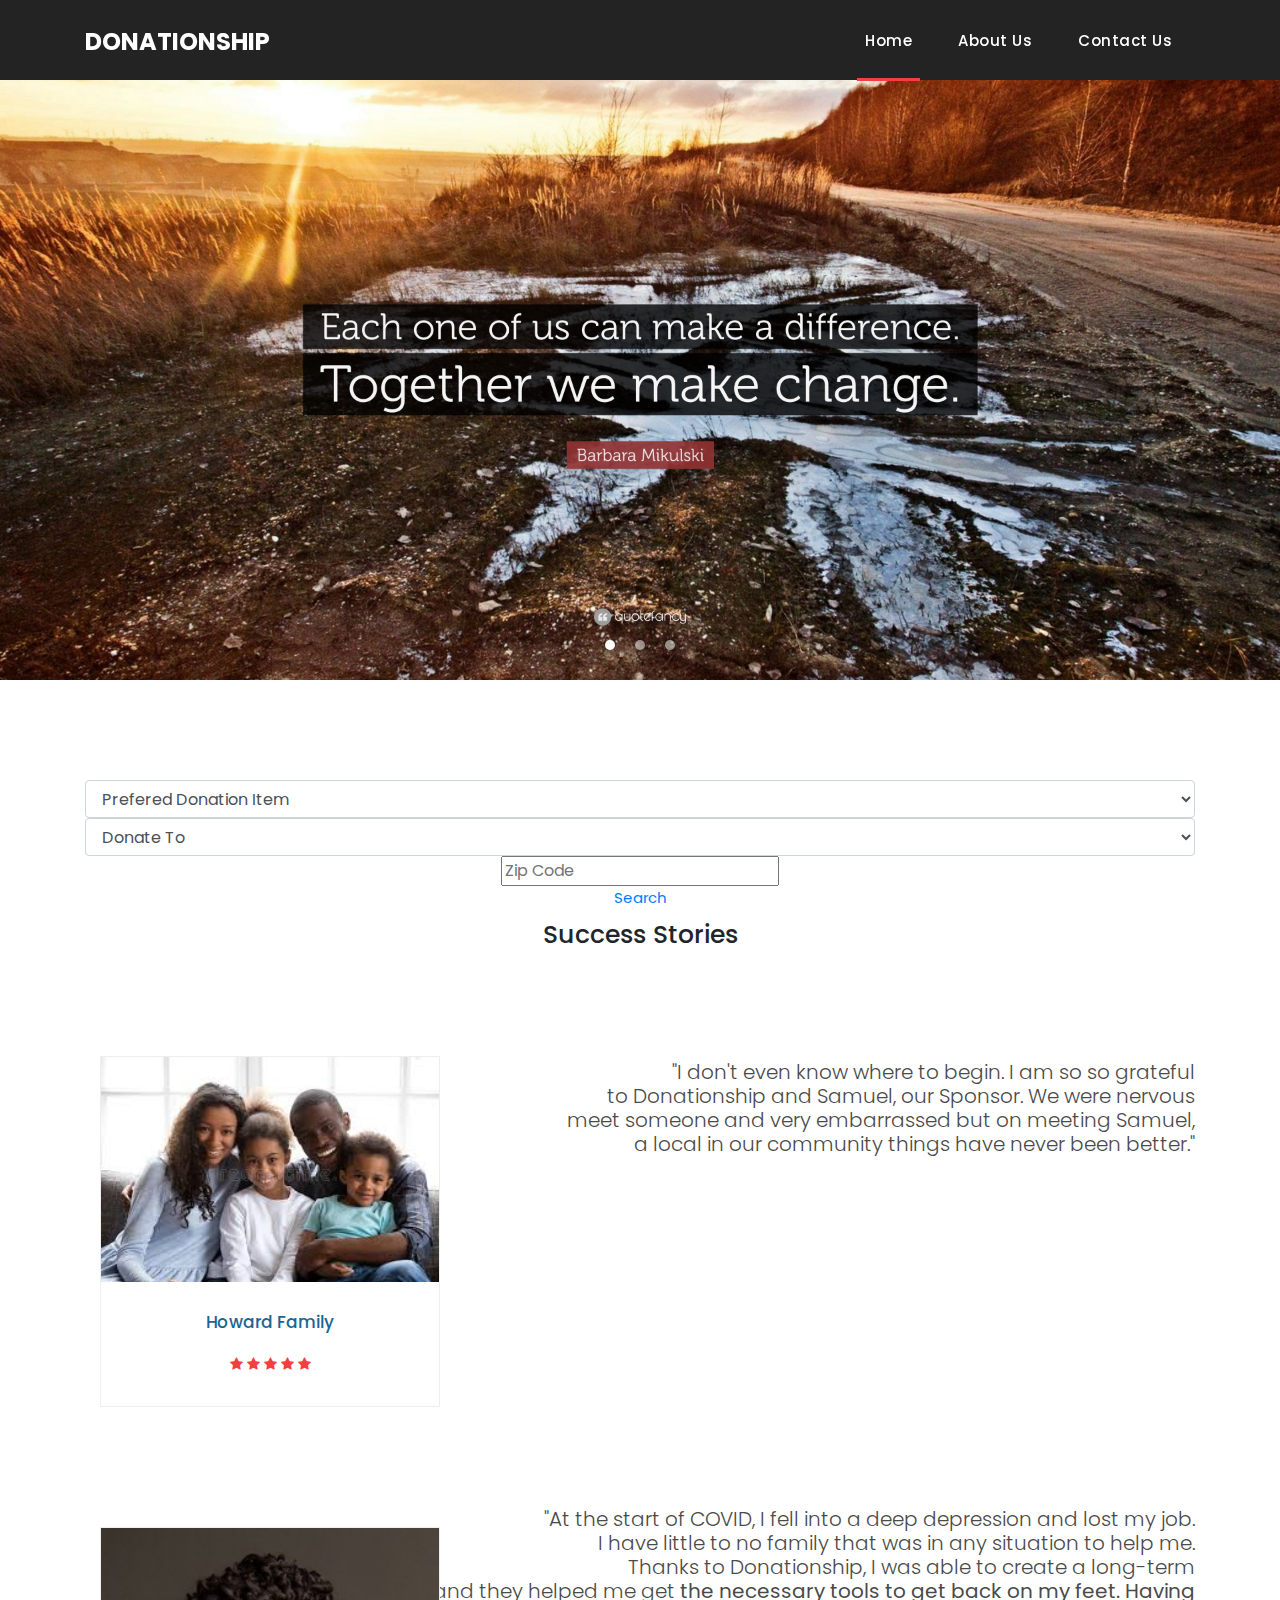
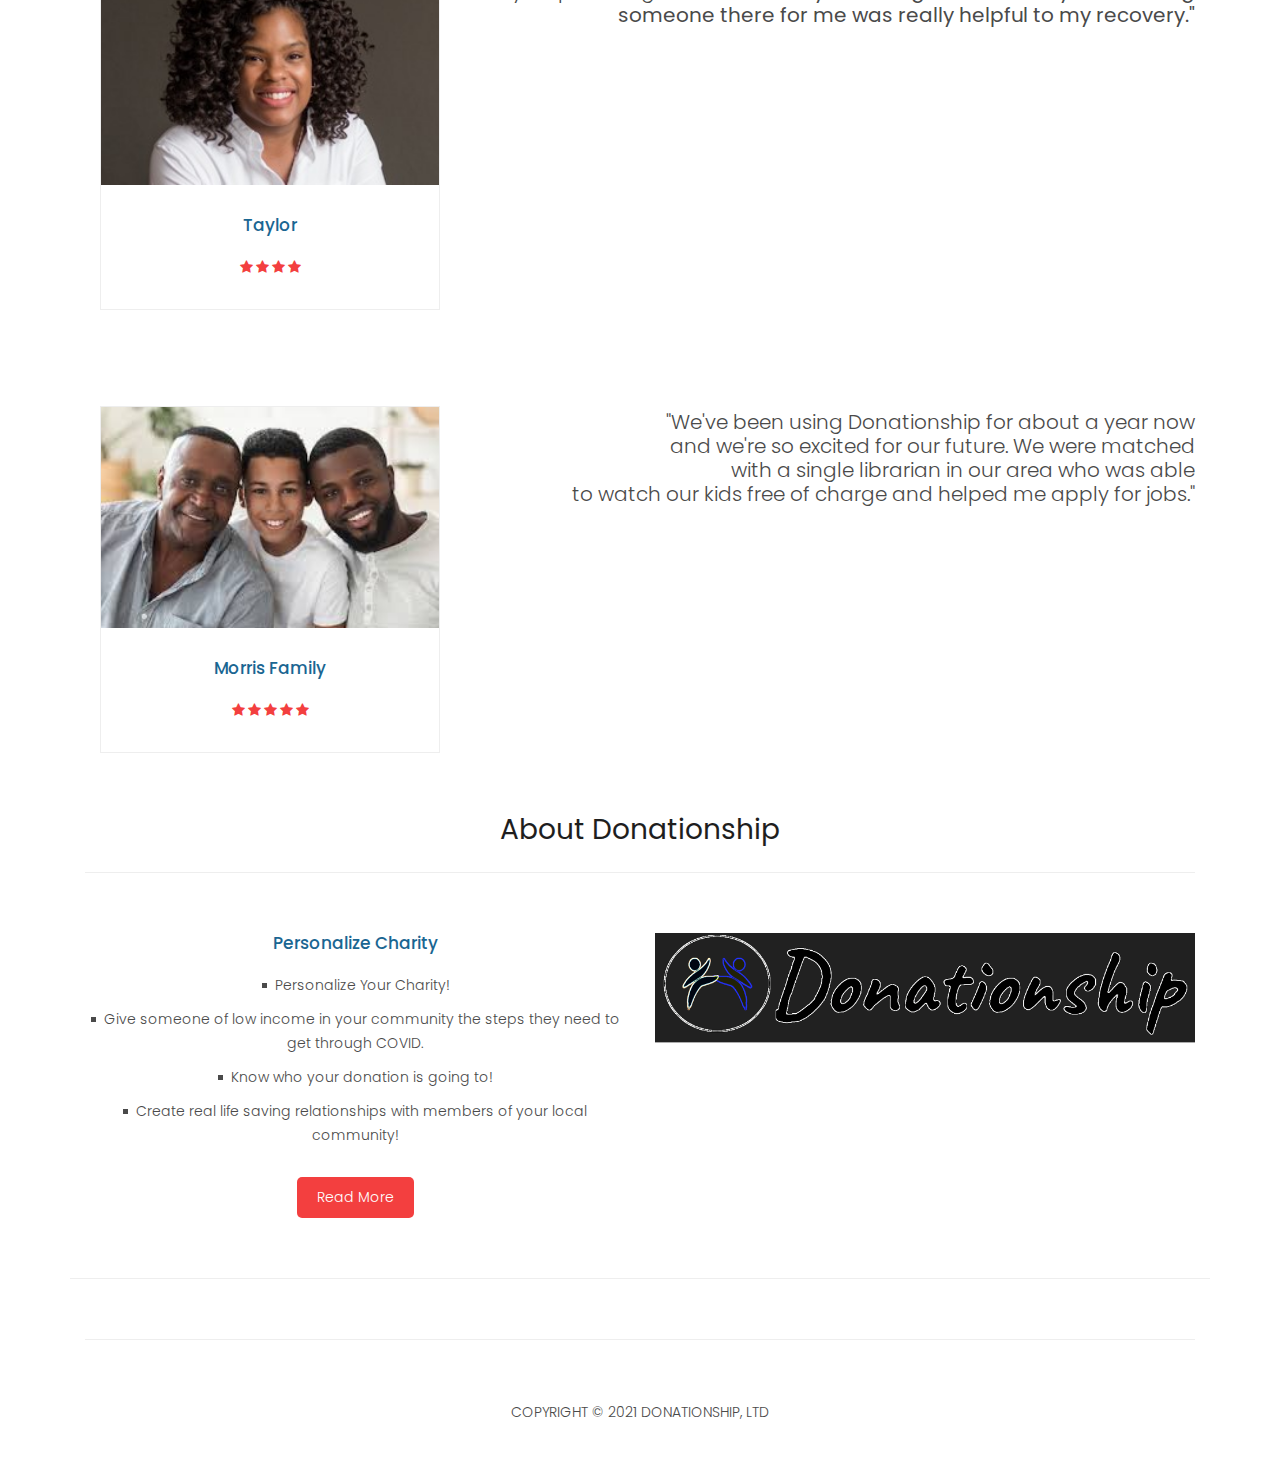
<file: index.html>
<!DOCTYPE html>
<html lang="en">

  <head>

    <meta charset="utf-8">
    <meta name="viewport" content="width=device-width, initial-scale=1, shrink-to-fit=no">
    <meta name="description" content="">
    <meta name="author" content="">
    <link href="https://fonts.googleapis.com/css?family=Poppins:100,200,300,400,500,600,700,800,900&display=swap" rel="stylesheet">

    <title>Donationship</title>

    <!-- Bootstrap core CSS -->
    <link href="vendor/bootstrap/css/bootstrap.min.css" rel="stylesheet">
<!--

-->
    <!-- Additional CSS Files -->
    <link rel="stylesheet" href="assets/css/fontawesome.css">
    <link rel="stylesheet" href="assets/css/templatemo-sixteen.css">
    <link rel="stylesheet" href="assets/css/owl.css">

  </head>

  <body>

    <!-- ***** Preloader Start ***** -->
    <div id="preloader">
        <div class="jumper">
            <div></div>
            <div></div>
            <div></div>
        </div>
    </div>  
    <!-- ***** Preloader End ***** -->

    <!-- Header -->
    <header class="">
      <nav class="navbar navbar-expand-lg">
        <div class="container">
          <a class="navbar-brand" href="index.html"><h2>Donationship</h2></a>
          <button class="navbar-toggler" type="button" data-toggle="collapse" data-target="#navbarResponsive" aria-controls="navbarResponsive" aria-expanded="false" aria-label="Toggle navigation">
            <span class="navbar-toggler-icon"></span>
          </button>
          <div class="collapse navbar-collapse" id="navbarResponsive">
            <ul class="navbar-nav ml-auto">
              <li class="nav-item active">
                <a class="nav-link" href="index.html">Home
                  <span class="sr-only">(current)</span>
                </a>
              </li> 
              <li class="nav-item">
                <a class="nav-link" href="about.html">About Us</a>
              </li>
              <li class="nav-item">
                <a class="nav-link" href="contact.html">Contact Us</a>
              </li>
            </ul>
          </div>
        </div>
      </nav>
    </header>

    <!-- Page Content -->
    <!-- Banner Starts Here -->
    <div class="banner header-text">
      <div class="owl-banner owl-carousel">
        <div class="banner-item-01">
          <div class="text-content">
            <h4></h4>
            <h2></h2>
          </div>
        </div>
        <div class="banner-item-02">
          <div class="text-content">
            <h4>Gives charity a more personalized touch</h4>
            <h2 style="font-size:25px;">Charity service that matches in need low-income families with willing family sponsors who will help financially support the family.</h2>
          </div>
        </div>
        <div class="banner-item-03">
          <div class="text-content">
            <h4></h4>
            <h2></h2>
          </div>
        </div>
      </div>
    </div>
    <!-- Banner Ends Here -->

    <div class="latest-products">
     <div class="container">
        <div class="row">
         <div class="col-md-12">
           <!-- <div class="section-heading"> -->
                  <select name="children" class="form-control tm-select" id="children">
                      <option value="">Prefered Donation Item</option>
                      <option value="0">Clothes</option>
                      <option value="0">Medicine</option>
                      <option value="0">Food and Non Perishables</option>
                      <option value="0">Infant and Toddler Needs</option>
                      <option value="0">Grade School Needs</option>
                      <option value="0">Monetary</option>
                      <option value="0">Other</option>
                      </select>

                  <select name="children" class="form-control tm-select" id="children">
                      <option value="">Donate To</option>
                      <option value="0">Mental Health and Behavioral Issues</option>
                      <option value="0">United States Veterans</option>
                      <option value="0">LGBTQIA+</option>
                      <option value="0">Cancer Patients</option>
                      <option value="0">All</option>
              <fieldset>
                <input name="name" type="text" class="zipcode-box" id="name" placeholder="Zip Code" required="">
              </fieldset>
              <a href="results.html" class="text-center">Search</a>
              <h2 class="zipcode-text">Success Stories</h2>

              <!-- <a href="products.html">view all products <i class="fa fa-angle-right"></i></a> -->
              <p class="reviews-text">"I don't even know where to begin. I am so so grateful<br> to Donationship and Samuel, our Sponsor. We were nervous<br> meet someone and very embarrassed but on meeting Samuel,<br> a local in our community things have never been better."</p>
            </div>
          </div>
          <div class="col-md-4">
            <div class="product-item">
              <a href="#" ><img src="assets/images/blackfam.png" alt=""></a>
              <div class="down-content">
                <a href="#"><h4>Howard Family</h4></a>
                <ul class="stars">
                  <li><i class="fa fa-star"></i></li>
                  <li><i class="fa fa-star"></i></li>
                  <li><i class="fa fa-star"></i></li>
                  <li><i class="fa fa-star"></i></li>
                  <li><i class="fa fa-star"></i></li>
                </ul>
              </div>
            </div>
          </div>
          <p class="reviews-text">"At the start of COVID, I fell into a deep depression and lost my job.<br>
               I have little to no family that was in any situation to help me.<br> Thanks to Donationship, I was able to create a long-term<br> relationship with my donor, and they helped me get<b> the necessary tools to get back on my feet. Having someone there for me was really helpful to my recovery."</p>
          <div class="col-md-4">
            <div class="product-item">
              <a href="#"><img src="assets/images/headshot1.jpg" alt=""></a>
              <div class="down-content">
                <a href="#"><h4>Taylor</h4></a>
                <ul class="stars">
                  <li><i class="fa fa-star"></i></li>
                  <li><i class="fa fa-star"></i></li>
                  <li><i class="fa fa-star"></i></li>
                  <li><i class="fa fa-star"></i></li>
                </ul>
              </div>
            </div>
          </div>
          <p class="reviews-text">"We've been using Donationship for about a year now<br> and we're so excited for our future. We were matched<br> with a single librarian in our area who was able<br> to watch our kids free of charge and helped me apply for jobs."</p>
          <div class="col-md-4">
            <div class="product-item">
              <a href="#"><img src="assets/images/gayfam.png" alt=""></a>
              <div class="down-content">
                <a href="#"><h4>Morris Family</h4></a>
                <ul class="stars">
                  <li><i class="fa fa-star"></i></li>
                  <li><i class="fa fa-star"></i></li>
                  <li><i class="fa fa-star"></i></li>
                  <li><i class="fa fa-star"></i></li>
                  <li><i class="fa fa-star"></i></li>
                </ul>
              </div>
            </div>
          </div>
              </div>
            </div>
          </div>
                </ul>
              </div>
            </div>
          </div>
        </div>
      </div>
    </div>

    <div class="best-features">
      <div class="container">
        <div class="row">
          <div class="col-md-12">
            <div class="section-heading">
              <h2 class="zipcode-text">About Donationship</h2>
            </div>
          </div>
          <div class="col-md-6">
            <div class="left-content">
              <h4>Personalize Charity</h4>
              <ul class="featured-list">
                <li><a href="#">Personalize Your Charity!</a></li>
                <li><a href="#">Give someone of low income in your community the steps they need to get through COVID.</a></li>
                <li><a href="#">Know who your donation is going to!</a></li>
                <li><a href="#">Create real life saving relationships with members of your local community!</a></li>
              </ul>
              <a href="about.html" class="filled-button">Read More</a>
            </div>
          </div>
          <div class="col-md-6">
            <div class="right-image">
              <img src="assets/images/Logo.png" alt="">
            </div>
          </div>
        </div>
      </div>
    </div>

<!--
    <div class="call-to-action">
      <div class="container">
        <div class="row">
          <div class="col-md-12">
            <div class="inner-content">
              <div class="row">
                <div class="col-md-8">
                  <h4>Creative &amp; Unique <em>Sixteen</em> Products</h4>
                  <p>Lorem ipsum dolor sit amet, consectetur adipisicing elit. Itaque corporis amet elite author nulla.</p>
                </div>
                <div class="col-md-4">
                  <a href="#" class="filled-button">Purchase Now</a>
                </div>
              </div>
            </div>
          </div>
        </div>
      </div>
    </div>
-->
    
    <footer>
      <div class="container">
        <div class="row">
          <div class="col-md-12">
            <div class="inner-content">
              <p>Copyright &copy; 2021 Donationship, Ltd </p>
            </div>
          </div>
        </div>
      </div>
    </footer>


    <!-- Bootstrap core JavaScript -->
    <script src="vendor/jquery/jquery.min.js"></script>
    <script src="vendor/bootstrap/js/bootstrap.bundle.min.js"></script>


    <!-- Additional Scripts -->
    <script src="assets/js/custom.js"></script>
    <script src="assets/js/owl.js"></script>
    <script src="assets/js/slick.js"></script>
    <script src="assets/js/isotope.js"></script>
    <script src="assets/js/accordions.js"></script>


    <script language = "text/Javascript"> 
      cleared[0] = cleared[1] = cleared[2] = 0; //set a cleared flag for each field
      function clearField(t){                   //declaring the array outside of the
      if(! cleared[t.id]){                      // function makes it static and global
          cleared[t.id] = 1;  // you could use true and false, but that's more typing
          t.value='';         // with more chance of typos
          t.style.color='#fff';
          }
      }
    </script>


  </body>

</html>
</file>
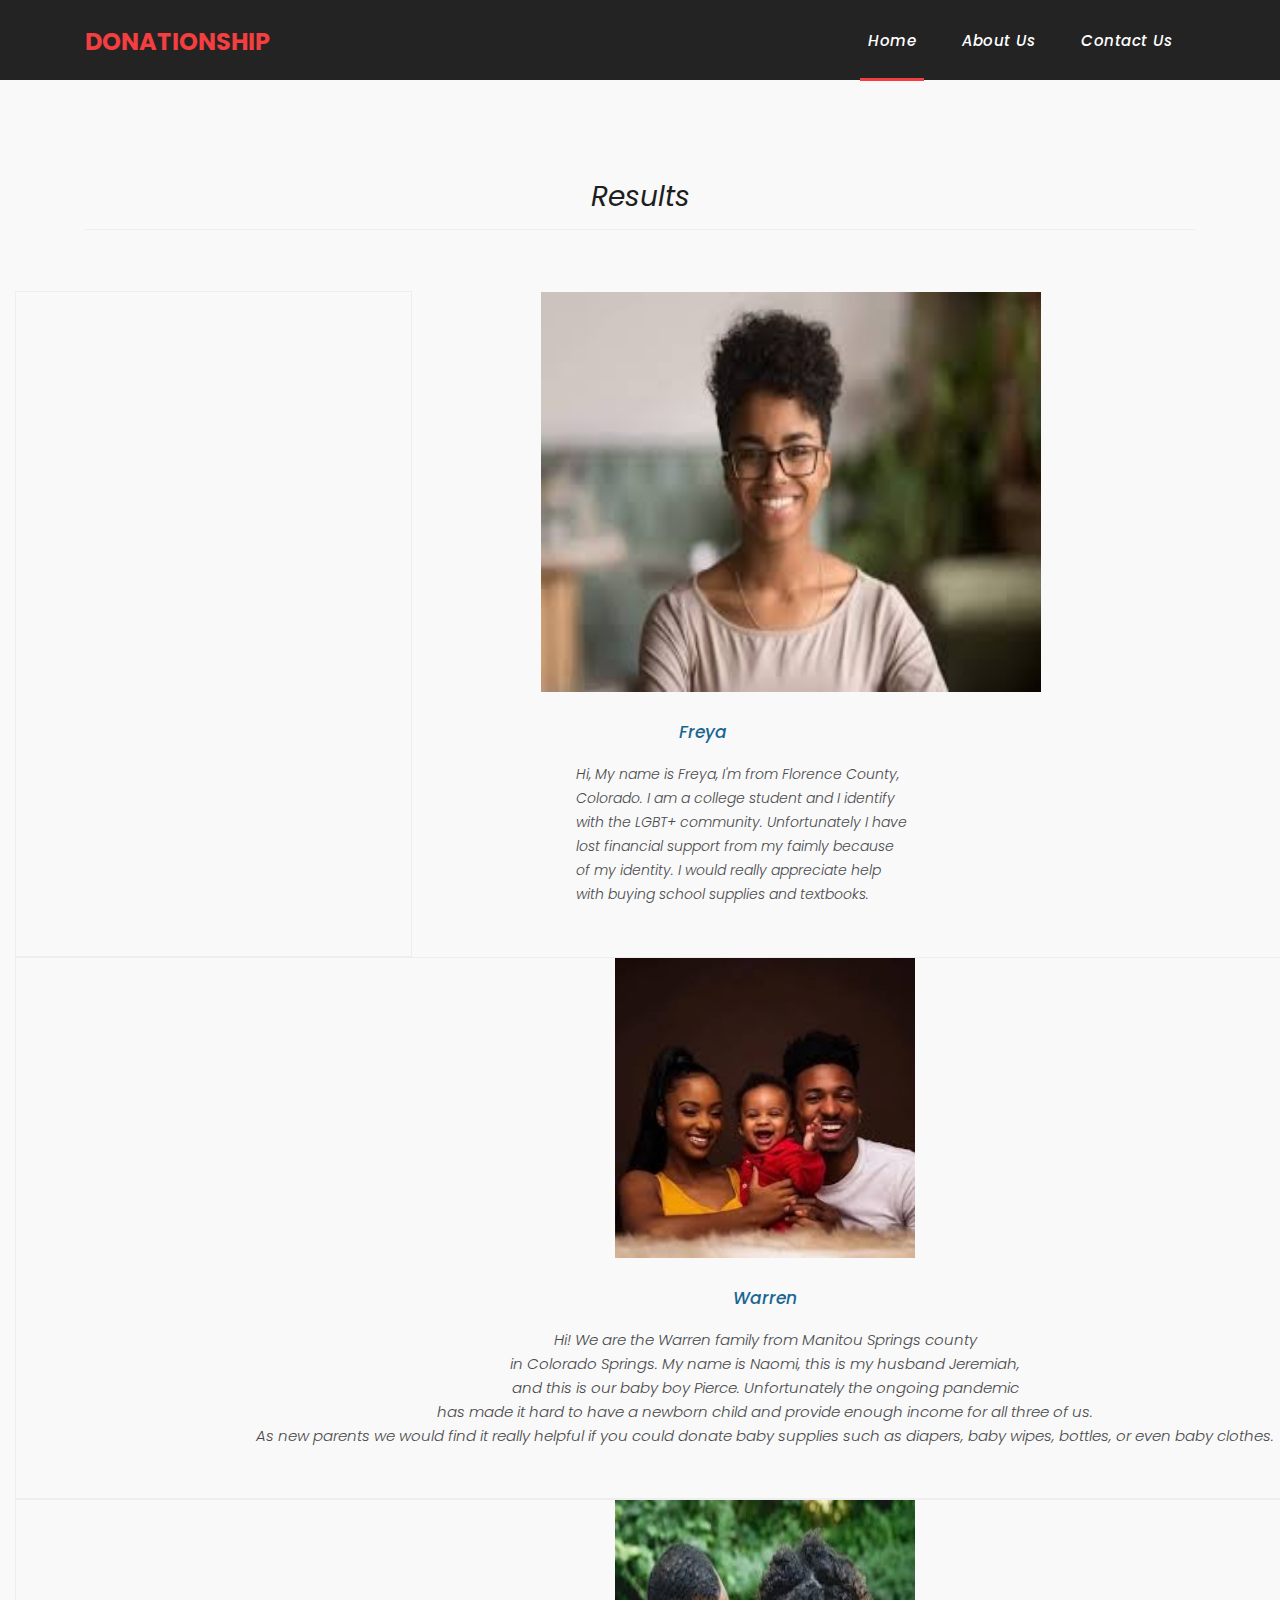
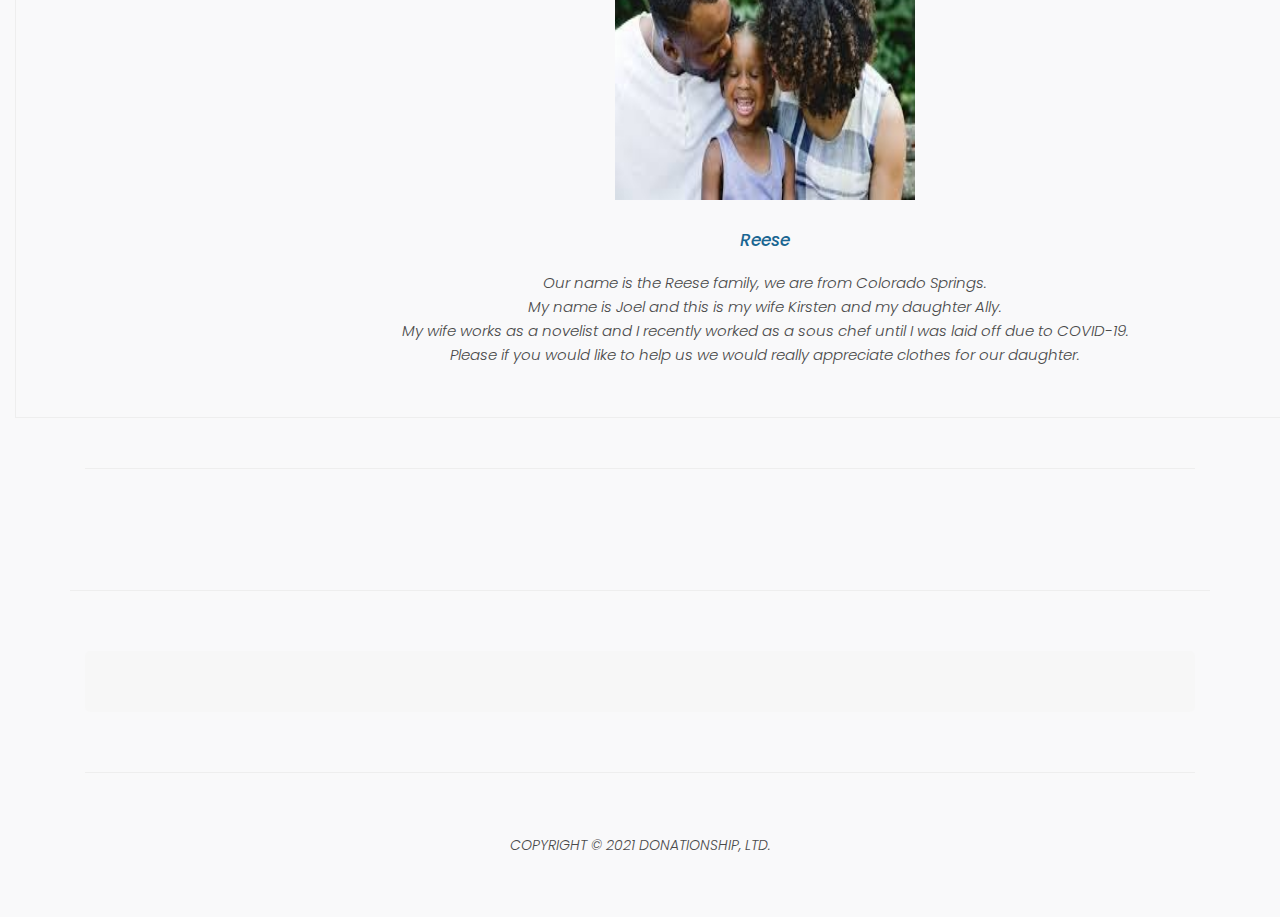
<file: results.html>
<!DOCTYPE html>
<html lang="en">

  <head>

    <meta charset="utf-8">
    <meta name="viewport" content="width=device-width, initial-scale=1, shrink-to-fit=no">
    <meta name="description" content="">
    <meta name="author" content="">
    <link href="https://fonts.googleapis.com/css?family=Poppins:100,200,300,400,500,600,700,800,900&display=swap" rel="stylesheet">
    <title>Donationship Results</title>

    <!-- Bootstrap core CSS -->
    <link href="vendor/bootstrap/css/bootstrap.min.css" rel="stylesheet">
<!--

TemplateMo 546 Sixteen Clothing

https://templatemo.com/tm-546-sixteen-clothing

-->

    <!-- Additional CSS Files -->
    <link rel="stylesheet" href="assets/css/fontawesome.css">
    <link rel="stylesheet" href="assets/css/templatemo-sixteen.css">
    <link rel="stylesheet" href="assets/css/owl.css">
    <link rel="stylesheet" href ="assets/css/messaging.css">

  </head>

  <body>

    <!-- ***** Preloader Start ***** -->
    <div id="preloader">
        <div class="jumper">
            <div></div>
            <div></div>
            <div></div>
        </div>
    </div>  
    <!-- ***** Preloader End ***** -->

    <!-- Header -->
    <header class="">
      <nav class="navbar navbar-expand-lg">
        <div class="container">
          <a class="navbar-brand" href="index.html"><h2><em>Donationship</h2></a>
          <button class="navbar-toggler" type="button" data-toggle="collapse" data-target="#navbarResponsive" aria-controls="navbarResponsive" aria-expanded="false" aria-label="Toggle navigation">
            <span class="navbar-toggler-icon"></span>
          </button>
          <div class="collapse navbar-collapse" id="navbarResponsive">
            <ul class="navbar-nav ml-auto">
              <li class="nav-item active">
                <a class="nav-link" href="index.html">Home
                  <span class="sr-only">(current)</span>
                </a>
              </li>
              <li class="nav-item">
                <a class="nav-link" href="about.html">About Us</a>
              </li>
              <li class="nav-item">
                <a class="nav-link" href="contact.html">Contact Us</a>
              </li>
            </ul>
          </div>
        </div>
      </nav>
    </header>

    <!-- Page Content -->
    <!-- Banner Starts Here -->
    <div class="banner header-text">
      <div class="owl-banner owl-carousel">
        <!-- <div class="banner-item-01">
          <div class="text-content">
            <h4>Best Offer</h4>
            <h2>New Arrivals On Sale</h2>
          </div> -->
        </div>
        <!-- <div class="banner-item-02">
          <div class="text-content">
            <h4>Flash Deals</h4>
            <h2>Get your best products</h2>
          </div>
        </div> -->
        <!-- <div class="banner-item-03">
          <div class="text-content">
            <h4>Last Minute</h4>
            <h2>Grab last minute deals</h2>
          </div>
        </div> -->
      </div>
  
    <!-- Banner Ends Here -->

    <div class="latest-products">
      <div class="container">
        <div class="row">
          <div class="col-md-12">
            <div class="section-heading">

              <!-- <label for="username" class="zipcode-box">Zipcode:</label><br> -->
              
              <!-- <input class="zipcode-box" type="text" id="Username" name="Zipcode"><br> -->

              <h2 class="text-center">Results</h2>
              <!-- <a href="products.html">view all products <i class="fa fa-angle-right"></i></a> -->
            </div>
          </div>
          <div class="col-md-4">
            <!--<div class="product-item">
              <a href="#"><img src="assets/images/product_01.jpg" alt=""></a>
              <div class="down-content">
                <a href="#"><h4>Tittle goes here</h4></a>
                <p>Lorem ipsume dolor sit amet, adipisicing elite. Itaque, corporis nulla aspernatur.</p>
                -->
              </div>
            </div>
          </div>
          <div class="col-md-4">
            <div class="product-item">
              <a href="messaging.html"><img src="assets/images/person1.png" style="width:500px; height:400px; display:block; position: relative; left: 525px;" alt=""></a>
              <div class="down-content">
                <a href="#"><h4 style="position: relative; left: 490px;" class="text-center">Freya</h4></a>
                <p style="position: relative; left: 530px;">Hi, My name is Freya, I'm from Florence County, Colorado. I am a college student and I identify with the LGBT+ community. Unfortunately I have lost financial support from my faimly because of my identity. I would really appreciate help with buying school supplies and textbooks.</p>
              </div>
            </div>
          </div>
          <div class="col-md-4">
            <div style="width:1500px;"class="product-item">
              <a href="messaging.html"><img src="assets/images/family3.png" style="width:300px; height:300px; display:block; margin-left:auto; margin-right:auto;" alt=""></a>
              <div class="down-content">
                <a href="#"><h4 class="text-center">Warren</h4></a>
                <P class="text-center">Hi! We are the Warren family from Manitou Springs county<br> in Colorado Springs. My name is Naomi, this is my husband Jeremiah,<br> and this is our baby boy Pierce. Unfortunately the ongoing pandemic<br> has made it hard to have a newborn child and provide enough income for all three of us.<br> As new parents we would find it really helpful if you could donate baby supplies such as diapers, baby wipes, bottles, or even baby clothes.</p>
                <!-- <ul class="stars">
                  <li><i class="fa fa-star"></i></li>
                  <li><i class="fa fa-star"></i></li>
                  <li><i class="fa fa-star"></i></li>
                  <li><i class="fa fa-star"></i></li>
                  <li><i class="fa fa-star"></i></li>
                </ul> -->
              </div>
            </div>
          </div>
          <div class="col-md-4">
            <div style="width:1500px;" class="product-item">
              <a href="#"><img src="assets/images/family4.png" style="width:300px; height:300px; display:block; margin-left:auto; margin-right:auto;" alt=""></a>
              <div class="down-content">
                <a href="#"><h4 class="text-center">Reese</h4></a>
                <p class="text-center">Our name is the Reese family, we are from Colorado Springs.<br> My name is Joel and this is my wife Kirsten and my daughter Ally.<br> My wife works as a novelist and I recently worked as a sous chef until I was laid off due to COVID-19.<br> Please if you would like to help us we would really appreciate clothes for our daughter.</p>
                <!-- <ul class="stars">
                  <li><i class="fa fa-star"></i></li>
                  <li><i class="fa fa-star"></i></li>
                  <li><i class="fa fa-star"></i></li>
                  <li><i class="fa fa-star"></i></li>
                  <li><i class="fa fa-star"></i></li>
                </ul> -->
              </div>
            </div>
          </div>
    <div class="best-features">
      <div class="container">
        <div class="row">
          <div class="col-md-12">
            <div class="section-heading">
              
            </div>
          </div>
          <div class="col-md-6">
            <!-- <div class="left-content">
              <h4>Looking for the best products?</h4>
              <p><a rel="nofollow" href="https://templatemo.com/tm-546-sixteen-clothing" target="_parent">This template</a> is free to use for your business websites. However, you have no permission to redistribute the downloadable ZIP file on any template collection website. <a rel="nofollow" href="https://templatemo.com/contact">Contact us</a> for more info.</p>
              <ul class="featured-list">
                <li><a href="#">Lorem ipsum dolor sit amet</a></li>
                <li><a href="#">Consectetur an adipisicing elit</a></li>
                <li><a href="#">It aquecorporis nulla aspernatur</a></li>
                <li><a href="#">Corporis, omnis doloremque</a></li>
                <li><a href="#">Non cum id reprehenderit</a></li>
              </ul>
              <a href="about.html" class="filled-button">Read More</a>
            </div> -->
          </div>
          <div class="col-md-6">
            <div class="right-image">
              <!-- <img src="assets/images/feature-image.jpg" alt=""> -->
            </div>
          </div>
        </div>
      </div>
    </div>


    <div class="call-to-action">
      <div class="container">
        <div class="row">
          <div class="col-md-12">
            <div class="inner-content">
              <div class="row">
                <div class="col-md-8">
                  <!-- <h4>Creative &amp; Unique <em>Sixteen</em> Products</h4>
                  <p>Lorem ipsum dolor sit amet, consectetur adipisicing elit. Itaque corporis amet elite author nulla.</p> -->
                </div>
                <div class="col-md-4">
                  <!-- <a href="#" class="filled-button">Purchase Now</a> -->
                </div>
              </div>
            </div>
          </div>
        </div>
      </div>
    </div>

    
    <footer>
      <div class="container">
        <div class="row">
          <div class="col-md-12">
            <div class="inner-content">
              <p>Copyright &copy; 2021 Donationship, Ltd.</p>
            </div>
          </div>
        </div>
      </div>
    </footer>


    <!-- Bootstrap core JavaScript -->
    <script src="vendor/jquery/jquery.min.js"></script>
    <script src="vendor/bootstrap/js/bootstrap.bundle.min.js"></script>


    <!-- Additional Scripts -->
    <script src="assets/js/custom.js"></script>
    <script src="assets/js/owl.js"></script>
    <script src="assets/js/slick.js"></script>
    <script src="assets/js/isotope.js"></script>
    <script src="assets/js/accordions.js"></script>


    <script language = "text/Javascript"> 
      cleared[0] = cleared[1] = cleared[2] = 0; //set a cleared flag for each field
      function clearField(t){                   //declaring the array outside of the
      if(! cleared[t.id]){                      // function makes it static and global
          cleared[t.id] = 1;  // you could use true and false, but that's more typing
          t.value='';         // with more chance of typos
          t.style.color='#fff';
          }
      }
    </script>


  </body>

</html>
</file>
<file: assets/css/templatemo-sixteen.css>
/*

TemplateMo 546 Sixteen Clothing

https://templatemo.com/tm-546-sixteen-clothing

*/
body {
  font-family: 'Poppins', sans-serif;
  overflow-x: hidden;
  text-rendering: optimizeLegibility;
  -webkit-font-smoothing: antialiased;
  -moz-osx-font-smoothing: grayscale;
}
p {
	margin-bottom: 0px;
	font-size: 14px;
	font-weight: 300;
	color: #4a4a4a;
	line-height: 24px;
}
a {
	text-decoration: none!important;
}
ul {
	padding: 0;
	margin: 0;
	list-style: none;
}

h1,h2,h3,h4,h5,h6 {
	margin: 0px;
}

ul.social-icons li {
	display: inline-block;
	margin-right: 3px;
}

ul.social-icons li:last-child {
	margin-right: 0px;
}

ul.social-icons li a {
	width: 50px;
	height: 50px;
	display: inline-block;
	line-height: 50px;
	background-color: #eee;
	color: #121212;
	font-size: 18px;
	text-align: center;
	transition: all .3s;
}

ul.social-icons li a:hover {
	background-color: #f33f3f;
	color: #fff;
}

a.filled-button {
	background-color: #f33f3f;
	color: #fff;
	font-size: 14px;
	text-transform: capitalize;
	font-weight: 300;
	padding: 10px 20px;
	border-radius: 5px;
	display: inline-block;
	transition: all 0.3s;
}

a.filled-button:hover {
	background-color: #121212;
	color: #fff;
}

.section-heading {
	text-align: left;
	margin-bottom: 60px;
	border-bottom: 1px solid #eee;
}

.section-heading h2 {
	font-size: 28px;
	font-weight: 400;
	color: #1e1e1e;
	margin-bottom: 15px;
}

.products-heading {
	background-image: url(../images/products-heading.jpg);
}

.about-heading {
	background-image: url(../images/about-heading.jpg);
}

.contact-heading {
	background-image: url(../images/contact-heading.jpg);
}

.page-heading {
	padding: 210px 0px 130px 0px;
	text-align: center;
	background-position: center center;
	background-repeat: no-repeat;
	background-size: cover;
}

.page-heading .text-content h4 {
	color: #f33f3f;
	font-size: 22px;
	text-transform: uppercase;
	font-weight: 700;
	margin-bottom: 15px;
}

.page-heading .text-content h2 {
	color: #fff;
	font-size: 62px;
	text-transform: uppercase;
	letter-spacing: 5px;
}

#preloader {
  overflow: hidden;
  background: #f33f3f;
  left: 0;
  right: 0;
  top: 0;
  bottom: 0;
  position: fixed;
  z-index: 9999999;
  color: #fff;
}

#preloader .jumper {
  left: 0;
  top: 0;
  right: 0;
  bottom: 0;
  display: block;
  position: absolute;
  margin: auto;
  width: 50px;
  height: 50px;
}

#preloader .jumper > div {
  background-color: #fff;
  width: 10px;
  height: 10px;
  border-radius: 100%;
  -webkit-animation-fill-mode: both;
  animation-fill-mode: both;
  position: absolute;
  opacity: 0;
  width: 50px;
  height: 50px;
  -webkit-animation: jumper 1s 0s linear infinite;
  animation: jumper 1s 0s linear infinite;
}

#preloader .jumper > div:nth-child(2) {
  -webkit-animation-delay: 0.33333s;
  animation-delay: 0.33333s;
}

#preloader .jumper > div:nth-child(3) {
  -webkit-animation-delay: 0.66666s;
  animation-delay: 0.66666s;
}

@-webkit-keyframes jumper {
  0% {
    opacity: 0;
    -webkit-transform: scale(0);
    transform: scale(0);
  }
  5% {
    opacity: 1;
  }
  100% {
    -webkit-transform: scale(1);
    transform: scale(1);
    opacity: 0;
  }
}

@keyframes jumper {
  0% {
    opacity: 0;
    -webkit-transform: scale(0);
    transform: scale(0);
  }
  5% {
    opacity: 1;
  }
  100% {
    opacity: 0;
  }
}


/* Header Style */
header {
	position: absolute;
	z-index: 99999;
	width: 100%;
	height: 80px;
	background-color: #232323;
	-webkit-transition: all 0.3s ease-in-out 0s;
    -moz-transition: all 0.3s ease-in-out 0s;
    -o-transition: all 0.3s ease-in-out 0s;
    transition: all 0.3s ease-in-out 0s;
}
header .navbar {
	padding: 17px 0px;
}
.background-header .navbar {
	padding: 17px 0px;
}
.background-header {
	top: 0;
	position: fixed;
	background-color: #fff!important;
	box-shadow: 0px 1px 10px rgba(0,0,0,0.1);
}
.background-header .navbar-brand h2 {
	color: #121212!important;
}
.background-header .navbar-nav a.nav-link {
	color: #1e1e1e!important;
}
.background-header .navbar-nav .nav-link:hover,
.background-header .navbar-nav .active>.nav-link,
.background-header .navbar-nav .nav-link.active,
.background-header .navbar-nav .nav-link.show,
.background-header .navbar-nav .show>.nav-link {
	color: #f33f3f!important;
}
.navbar .navbar-brand {
	float: 	left;
	margin-top: -12px;
	outline: none;
}
.navbar .navbar-brand h2 {
	color: #fff;
	text-transform: uppercase;
	font-size: 24px;
	font-weight: 700;
	-webkit-transition: all .3s ease 0s;
    -moz-transition: all .3s ease 0s;
    -o-transition: all .3s ease 0s;
    transition: all .3s ease 0s;
}
.navbar .navbar-brand h2 em {
	font-style: normal;
	color: #f33f3f;
}
#navbarResponsive {
	z-index: 999;
}
.navbar-collapse {
	text-align: center;
}
.navbar .navbar-nav .nav-item {
	margin: 0px 15px;
}
.navbar .navbar-nav a.nav-link {
	text-transform: capitalize;
	font-size: 15px;
	font-weight: 500;
	letter-spacing: 0.5px;
	color: #fff;
	transition: all 0.5s;
	margin-top: 5px;
}
.navbar .navbar-nav .nav-link:hover,
.navbar .navbar-nav .active>.nav-link,
.navbar .navbar-nav .nav-link.active,
.navbar .navbar-nav .nav-link.show,
.navbar .navbar-nav .show>.nav-link {
	color: #fff;
	padding-bottom: 25px;
	border-bottom: 3px solid #f33f3f;
}
.navbar .navbar-toggler-icon {
	background-image: none;
}
.navbar .navbar-toggler {
	border-color: #fff;
	background-color: #fff;	
	height: 36px;
	outline: none;
	border-radius: 0px;
	position: absolute;
	right: 30px;
	top: 20px;
}
.navbar .navbar-toggler-icon:after {
	content: '\f0c9';
	color: #f33f3f;
	font-size: 18px;
	line-height: 26px;
	font-family: 'FontAwesome';
}



/* Banner Style */
.banner {
	position: relative;
	text-align: center;
	padding-top: 80px;
}

.banner-item-01 {
	padding: 300px 0px;
	background-image: url(../images/Donationship_Slideshow3.jpg);
	background-size: cover;
	background-repeat: no-repeat;
	background-position: center center;
}

.banner-item-02 {
	padding: 300px 0px;
	background-image: url(../images/Donationship_Slideshow_2.png);
	background-size: cover;
	background-repeat: no-repeat;
	background-position: center center;
}

.banner-item-03 {
	padding: 300px 0px;
	background-image: url(../images/Donationship_Slideshow1.png);
	background-size: cover;
	background-repeat: no-repeat;
	background-position: center center;
}

.banner .banner-item {
	max-height: 600px;
}

.banner .text-content {
	position: absolute;
	top: 50%;
	transform: translateY(-50%);
	text-align: center;
	width: 100%;
}

.banner .text-content h4 {
	color: #f33f3f;
	font-size: 22px;
	text-transform: uppercase;
	font-weight: 700;
	margin-bottom: 15px;
}

.banner .text-content h2 {
	color:#121212;
	font-size: 62px;
	text-transform: uppercase;
	letter-spacing: 5px;
}

.owl-banner .owl-dots .owl-dot {
  border-radius: 3px;
}
.owl-banner .owl-dots {
    display: -webkit-box;
    display: -webkit-flex;
    display: -ms-flexbox;
    display: flex;
    -ms-flex-pack: center;
    -webkit-justify-content: center;
    justify-content: center;
    position: absolute;
    left: 50%;
    transform: translateX(-50%);
    bottom: 30px;
}
.owl-banner .owl-dots .owl-dot {
    width: 10px;
    height: 10px;
    border-radius: 50%;
    margin: 0 10px;
    background-color: #fff;
    opacity: 0.5;
}
.owl-banner .owl-dots .owl-dot:focus {
    outline: none
}
.owl-banner .owl-dots .owl-dot.active {
    background-color: #fff;
    opacity: 1;
}



/* Latest Produtcs */

.latest-products {
	margin-top: 100px;
}

.latest-products .section-heading a {
	float: right;
	margin-top: -35px;
	text-transform: uppercase;
	font-size: 13px;
	font-weight: 700;
	color: #f33f3f;
}

.product-item {
	border: 1px solid #eee;

}

.product-item .down-content {
	padding: 30px;
	position: relative;
}

.product-item img {
	width: 100%;
	overflow: hidden;
}

.product-item .down-content h4 {
	font-size: 17px;
	color: #1a6692;
	margin-bottom: 20px;
}

.product-item .down-content h6 {
	position: absolute;
	top: 30px;
	right: 30px;
	font-size: 18px;
	color: #121212;
}

.product-item .down-content p {
	margin-bottom: 20px;
}

.product-item .down-content ul li {
	display: inline-block;
}

.product-item .down-content ul li i {
	color: #f33f3f;
	font-size: 14px;
}

.product-item .down-content span {
	position: absolute;
	right: 30px;
	bottom: 30px;
	font-size: 13px;
	color: #f33f3f;
	font-weight: 500;
}




/* Best Features */

.about-features {
	margin-top: 100px!important;
}

.about-features p {
	border-bottom: 1px solid #eee;
	padding-bottom: 20px;
}

.about-features .container .row {
	padding-bottom: 0px!important;
	border-bottom: none!important;
}

.best-features {
	margin-top: 50px;
}

.best-features .container .row {
	border-bottom: 1px solid #eee;
	padding-bottom: 60px;
}

.best-features img {
	width: 100%;
	overflow: hidden;
}

.best-features h4 {
	font-size: 17px;
	color: #1a6692;
	margin-bottom: 20px;
}

.best-features ul.featured-list li {
	display: block;
	margin-bottom: 10px;
}

.best-features p {
	margin-bottom: 25px;
}

.best-features ul.featured-list li a {
	font-size: 14px;
	color: #4a4a4a;
	font-weight: 300;
	transition: all .3s;
	position: relative;
	padding-left: 13px;
}

.best-features ul.featured-list li a:before {
	content: '';
	width: 5px;
	height: 5px;
	display: inline-block;
	background-color: #4a4a4a;
	position: absolute;
	left: 0;
	transition: all .3s;
	top: 8px;
}

.best-features ul.featured-list li a:hover {
	color: #f33f3f;
}

.best-features ul.featured-list li a:hover::before {
	background-color: #f33f3f;
}

.best-features .filled-button {
	margin-top: 20px;
}





/* Call To Action */

.call-to-action .inner-content {
	margin-top: 60px;
	padding: 30px;
	background-color: #f7f7f7;
	border-radius: 5px;
}

.call-to-action .inner-content h4 {
	font-size: 17px;
	color: #1a6692;
	margin-bottom: 15px;
}

.call-to-action .inner-content em {
	font-style: normal;
	font-weight: 700;
}

.call-to-action .inner-content .col-md-4 {
	text-align: center;
}

.call-to-action .inner-content .filled-button {
	margin-top: 12px;
}




/* Footer */

footer {
	text-align: center;
}

footer .inner-content {
	border-top: 1px solid #eee;
	margin-top: 60px;
	padding: 60px 0px;
}

footer .inner-content p {
	text-transform: uppercase;
}

footer .inner-content p a {
	color: #f33f3f;
	margin-left: 3px;
}




/* Product Page */

.products {
	margin-top: 100px;
}

.products .filters {
	text-align: center;
	border-bottom: 1px solid #eee;
	padding-bottom: 10px;
	margin-bottom: 60px;
}

.products .filters li {
	text-transform: uppercase;
	font-size: 13px;
	font-weight: 700;
	color: #121212;
	display: inline-block;
	margin: 0px 10px;
	transition: all .3s;
	cursor: pointer;
}

.products .filters ul li.active,
.products .filters ul li:hover {
  color: #f33f3f;
}

.products ul.pages {
	margin-top: 30px;
	text-align: center;
}

.products ul.pages li {
	display: inline-block;
	margin: 0px 2px;
}

.products ul.pages li a {
	width: 44px;
	height: 44px;
	display: inline-block;
	line-height: 42px;
	border: 1px solid #eee;
	font-size: 15px;
	font-weight: 700;
	color: #121212;
	transition: all .3s;
}

.products ul.pages li a:hover,
.products ul.pages li.active a {
	background-color: #f33f3f;
	border-color: #f33f3f;
	color: #fff;
}



/* Team Members */

.team-members {
	margin-top: 100px;
}

.team-member {
	border: 1px solid #eee;
	margin-bottom: 30px;
}

.team-member img {
	width: 100%;
	overflow: hidden;
}

.team-member .down-content {
	padding: 30px;
	text-align: center;
}

.team-member .thumb-container {
	position: relative;
}

.team-member .thumb-container .hover-effect {
	position: absolute;
	background-color: rgba(243,63,63,0.9);
	top: 0;
	left: 0;
	width: 100%;
	height: 100%;
	opacity: 0;
	visibility: hidden;
	transition: all .5s;
}

.team-member .thumb-container .hover-effect .hover-content {
	position: absolute;
	display: inline-block;
	width: 100%;
	text-align: center;
	top: 50%;
	transform: translateY(-50%);
}

.team-member .thumb-container .hover-effect .hover-content ul.social-icons li a:hover {
	background-color: #fff;
	color: #f33f3f;
}

.team-member:hover .hover-effect {
	visibility: visible;
	opacity: 1;
}

.team-member .down-content h4 {
	font-size: 17px;
	color: #1a6692;
	margin-bottom: 8px;
}

.team-member .down-content span {
	display: block;
	font-size: 13px;
	color: #f33f3f;
	font-weight: 500;
	margin-bottom: 20px;
}




/* Services */

.services {
	background-image: url(../images/services-bg.jpg);
	background-position: center center;
	background-repeat: no-repeat;
	background-size: cover;
	background-attachment: fixed;
	padding: 100px 0px;
}

.services .service-item {
	text-align: center;
}

.services .service-item .icon {
	background-color: #f7f7f7;
	padding: 40px;
}

.services .service-item .icon i {
	width: 100px;
	height: 100px;
	display: inline-block;
	text-align: center;
	line-height: 100px;
	background-color: #f33f3f;
	color: #fff;
	font-size: 32px;
}

.services .service-item .down-content {
	background-color: #fff;
	padding: 40px 30px;
}

.services .service-item .down-content h4 {
	font-size: 17px;
	color: #1a6692;
	margin-bottom: 20px;
}

.services .service-item .down-content p {
	margin-bottom: 25px;
}




/* Clients */

.happy-clients {
	margin-top: 100px;
	margin-bottom: 40px;
}

.happy-clients .client-item img {
	max-width: 100%;
	overflow: hidden;
	transition: all .3s;
	cursor: pointer;
}

.happy-clients .client-item img:hover {
	opacity: 0.8;
}




/* Find Us */

.find-us {
	margin-top: 100px;
}

.find-us p {
	border-bottom: 1px solid #eee;
	padding-bottom: 30px;
	margin-bottom: 30px;
}

.find-us h4 {
	font-size: 17px;
	color: #1a6692;
	margin-bottom: 20px;
}

.find-us .left-content {
	margin-left: 30px;
}



/* Send Message */

.send-message {
	margin-top: 100px;
}

.contact-form input {
	font-size: 14px;
	width: 100%;
	height: 44px;
	display: inline-block;
	line-height: 42px;
	border: 1px solid #eee;
	border-radius: 0px;
	margin-bottom: 30px;
}

.contact-form input:focus {
	box-shadow: none;
	border: 1px solid #eee;
}

.contact-form textarea {
	font-size: 14px;
	width: 100%;
	min-width: 100%;
	min-height: 120px;
	height: 120px;
	max-height: 180px;
	border: 1px solid #eee;
	border-radius: 0px;
	margin-bottom: 30px;
}

.contact-form textarea:focus {
	box-shadow: none;
	border: 1px solid #eee;
}

.contact-form button.filled-button {
	background-color: #f33f3f;
	color: #fff;
	font-size: 14px;
	text-transform: capitalize;
	font-weight: 300;
	padding: 10px 20px;
	border-radius: 5px;
	display: inline-block;
	transition: all 0.3s;
	border: none;
	outline: none;
	cursor: pointer;
}

.contact-form button.filled-button:hover {
	background-color: #121212;
	color: #fff;
}

.accordion {
	margin-left: 30px;
}

.accordion a {
	cursor: pointer;
	font-size: 17px;
	color: #1a6692!important;
	margin-bottom: 20px;
	transition: all .3s;
}

.accordion a:hover {
	color: #f33f3f!important;
}

.accordion a.active {
  color: #f33f3f!important;
}

.accordion li .content {
  display: none;
  margin-top: 10px;
}

.accordion li:first-child {
	border-top: 1px solid #eee;
}

.accordion li {
	border-bottom: 1px solid #eee;
	padding: 15px 0px;
}

/* Responsive Style */
@media (max-width: 768px) {
	.banner .text-content {
		width: 90%;
		margin-left: 5%;
	}
	.banner .text-content h4 {
		font-size: 22px;
	}

	.banner .text-content h2 {
		font-size: 36px;
		letter-spacing: 0.5px;
	}
	.banner-item-01,
	.banner-item-02,
	.banner-item-03 {
		padding: 180px 0px;
	}
	.page-heading .text-content h4 {
		font-size: 22px;
	}

	.page-heading .text-content h2 {
		font-size: 36px;
		letter-spacing: 0.5px;
	}
	.latest-products .section-heading a {
		float: none;
		margin-top: 0px;
		display: block;
		margin-bottom: 20px;
	}
	.product-item .down-content h4 {
		margin-bottom: 20px!important;
	}
	.product-item .down-content h6 {
		position: absolute!important;
		top: 30px!important;
		right: 30px!important;
	}
	.product-item .down-content span {
		position: absolute!important;
		right: 30px!important;
		bottom: 30px!important;
	}
	.best-features .left-content {
		margin-bottom: 30px;
	}
	.call-to-action .inner-content {
		text-align: center;
	}
	.call-to-action .inner-content .filled-button {
		text-align: center;
		width: 100%;
		margin-top: 20px;
	}
	.about-features img {
		margin-bottom: 30px;
	}
	.service-item {
		margin-bottom: 30px;
	}
	.find-us #map {
		margin-bottom: 30px;
	}
	.find-us .left-content {
		margin-left: 0px;
	}
	.send-message .accordion {
		margin-top: 30px;
		margin-left: 0px;
	}
}

@media (max-width: 992px) {
	.navbar .navbar-brand {
		position: absolute;
		left: 30px;
		top: 32px;
	}
	.navbar .navbar-brand {
		width: auto;
	}
	.navbar:after {
		display: none;
	}
	#navbarResponsive {
	    z-index: 99999;
	    position: absolute;
	    top: 80px;
	    left: 0;
	    width: 100%;
	    text-align: center;
	    background-color: #fff;
	    box-shadow: 0px 10px 10px rgba(0,0,0,0.1);
	}
	.navbar .navbar-nav .nav-item {
		border-bottom: 1px solid #eee;
	}
	.navbar .navbar-nav .nav-item:last-child {
		border-bottom: none;
	}
	.navbar .navbar-nav a.nav-link {
		padding: 15px 0px;
		color: #1e1e1e!important;
	}
	.navbar .navbar-nav .nav-link:hover,
	.navbar .navbar-nav .active>.nav-link,
	.navbar .navbar-nav .nav-link.active,
	.navbar .navbar-nav .nav-link.show,
	.navbar .navbar-nav .show>.nav-link {
		color: #f33f3f!important;
		border-bottom: none!important;
		padding-bottom: 15px;
	}
	.product-item .down-content h4 {
		margin-bottom: 10px;
	}
	.product-item .down-content h6 {
		position: relative;
		top: 0;
		right: 0;
		margin-bottom: 20px;
	}
	.product-item .down-content span {
		position: relative;
		right: 0;
		bottom: 0;
	}
}
</file>
<file: assets/css/messaging.css>
.card-bordered {
    border: 1px solid #ebebeb;
}

.card {
    border: 0;
    border-radius: 0px;
    margin-bottom: 30px;
    -webkit-box-shadow: 0 2px 3px rgba(0, 0, 0, 0.03);
    box-shadow: 0 2px 3px rgba(0, 0, 0, 0.03);
    -webkit-transition: .5s;
    transition: .5s;
}

.padding {
    padding: 3rem !important
}

body {
    background-color: #f9f9fa;
}

.card-header:first-child {
    border-radius: calc(.25rem - 1px) calc(.25rem - 1px) 0 0;
}

.card-header {
    display: -webkit-box;
    display: flex;
    -webkit-box-pack: justify;
    justify-content: space-between;
    -webkit-box-align: center;
    align-items: center;
    padding: 15px 20px;
    background-color: transparent;
    border-bottom: 1px solid rgba(77, 82, 89, 0.07);
    text-align: center;
}

.card-header .card-title {
    padding: 0;
    border: none;
    text-align: center;
}

h4.card-title {
    font-size: 17px;
    text-align: center;
}

.card-header>*:last-child {
    margin-right: 0;
    text-align: center;
}

.card-header>* {
    margin-left: 8px;
    margin-right: 8px;
    text-align: center;
}

.btn-secondary {
    color: #4d5259 !important;
    background-color: #e4e7ea;
    border-color: #e4e7ea;
    color: #fff;
}

.btn-xs {
    font-size: 11px;
    padding: 2px 8px;
    line-height: 18px;
}

.btn-xs:hover {
    color: #fff !important;
}

.card-title {
    font-family: Roboto, sans-serif;
    font-weight: 300;
    line-height: 1.5;
    margin-bottom: 0;
    padding: 15px 20px;
    border-bottom: 1px solid rgba(77, 82, 89, 0.07);
}

.ps-container {
    position: relative;
}

.ps-container {
    -ms-touch-action: auto;
    touch-action: auto;
    overflow: hidden !important;
    -ms-overflow-style: none;
}

.media-chat {
    padding-right: 64px;
    margin-bottom: 0;
}

.media {
    padding: 16px 12px;
    -webkit-transition: background-color .2s linear;
    transition: background-color .2s linear;
}

.media .avatar {
    flex-shrink: 0;
}

.avatar {
    position: relative;
    display: inline-block;
    width: 36px;
    height: 36px;
    line-height: 36px;
    text-align: center;
    border-radius: 100%;
    background-color: #f5f6f7;
    color: #8b95a5;
    text-transform: uppercase;
}

.media-chat .media-body {
    -webkit-box-flex: initial;
    flex: initial;
    display: table;
}

.media-body {
    min-width: 0;
}

.media-chat .media-body p {
    position: relative;
    padding: 6px 8px;
    margin: 4px 0;
    background-color: #f5f6f7;
    border-radius: 3px;
    font-weight: 250;
    color: #111111;
}

.media>* {
    margin: 0 8px;
}

.media-chat .media-body p.meta {
    background-color: transparent !important;
    padding: 0;
    opacity: .8;
}

.media-meta-day {
    -webkit-box-pack: justify;
    justify-content: space-between;
    -webkit-box-align: center;
    align-items: center;
    margin-bottom: 0;
    color: #8b95a5;
    opacity: .8;
    font-weight: 400;
}

.media {
    padding: 16px 12px;
    -webkit-transition: background-color .2s linear;
    transition: background-color .2s linear;
}

.media-meta-day::before {
    margin-right: 16px;
}

.media-meta-day::before,
.media-meta-day::after {
    content: '';
    -webkit-box-flex: 1;
    flex: 1 1;
    border-top: 1px solid #ebebeb;
}

.media-meta-day::after {
    content: '';
    -webkit-box-flex: 1;
    flex: 1 1;
    border-top: 1px solid #ebebeb;
}

.media-meta-day::after {
    margin-left: 16px;
}

.media-chat.media-chat-reverse {
    padding-right: 120px;
    padding-left: 64px;
    -webkit-box-orient: horizontal;
    -webkit-box-direction: reverse;
    flex-direction: row-reverse;
}

.media-chat {
    padding-right: 64px;
    margin-bottom: 0;
}

.media {
    padding: 16px 12px;
    -webkit-transition: background-color .2s linear;
    transition: background-color .2s linear;
}

.media-chat.media-chat-reverse .media-body p {
    float: right;
    clear: right;
    background-color: #48b0f7;
    color: #fff;
}

.media-chat .media-body p {
    position: relative;
    padding: 6px 8px;
    margin: 4px 0;
    background-color: #f5f6f7;
    color:black;
    border-radius: 3px;
}

.border-light {
    border-color: #f1f2f3 !important;
}

.bt-1 {
    border-top: 1px solid #ebebeb !important;
}

.publisher {
    position: relative;
    display: -webkit-box;
    display: flex;
    -webkit-box-align: center;
    align-items: center;
    padding: 12px 20px;
    background-color: #f9fafb;
}

.publisher>*:first-child {
    margin-left: 0;
}

.publisher>* {
    margin: 0 8px;
}

.publisher-input {
    -webkit-box-flex: 1;
    flex-grow: 1;
    border: none;
    outline: none !important;
    background-color: transparent;
}

button,
input,
optgroup,
select,
textarea {
    font-family: Roboto, sans-serif;
    font-weight: 300;
}

.publisher-btn {
    background-color: transparent;
    border: none;
    color: #8b95a5;
    font-size: 16px;
    cursor: pointer;
    overflow: -moz-hidden-unscrollable;
    -webkit-transition: .2s linear;
    transition: .2s linear;
}

.file-group {
    position: relative;
    overflow: hidden;
}

.publisher-btn {
    background-color: transparent;
    border: none;
    color: #cac7c7;
    font-size: 16px;
    cursor: pointer;
    overflow: -moz-hidden-unscrollable;
    -webkit-transition: .2s linear;
    transition: .2s linear;
}

.file-group input[type="file"] {
    position: absolute;
    opacity: 0;
    z-index: -1;
    width: 20px;
}

.text-info {
    color: #48b0f7 !important;
}
</file>
